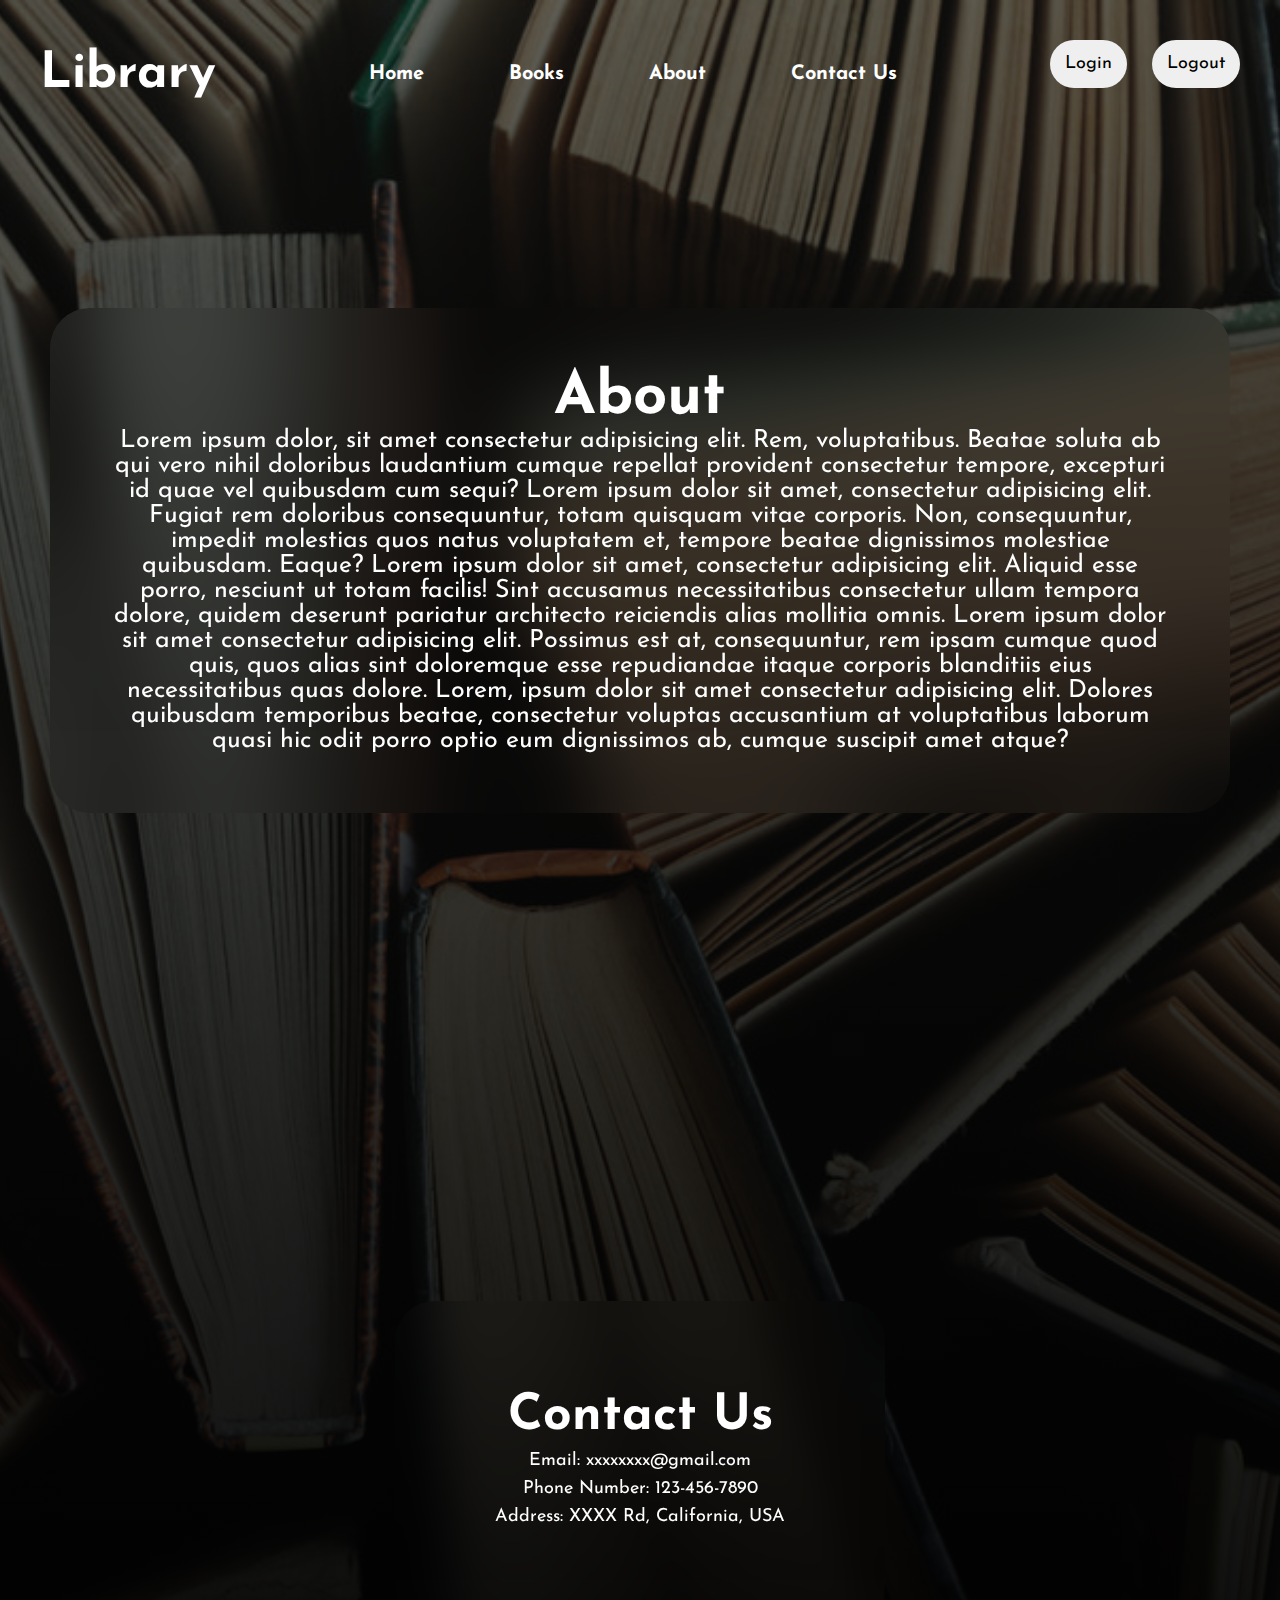
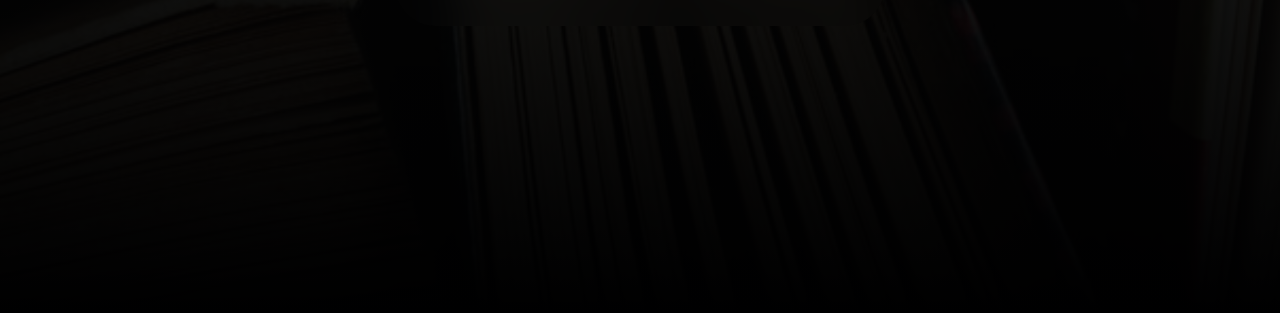
<file: about.html>
<!DOCTYPE html>
<html lang="en">
<head>
    <meta charset="UTF-8">
    <meta http-equiv="X-UA-Compatible" content="IE=edge">
    <meta name="viewport" content="width=device-width, initial-scale=1.0">
    <link rel="stylesheet" href="style.css">
    <link rel="preconnect" href="https://fonts.googleapis.com">
    <link rel="preconnect" href="https://fonts.gstatic.com" crossorigin>
    <link href="https://fonts.googleapis.com/css2?family=Josefin+Sans:ital,wght@0,100..700;1,100..700&display=swap" rel="stylesheet">
    <title>About</title>

</head>
<body>
    <nav class="navigation">
        <h1 class="logo">Library</h1>
        <ul>
            <li><a href="index.html">Home</a></li>
            <li><a href="book.html">Books</a></li>
            <li><a href="about.html">About</a></li>
            <li><a href="#contact-section">Contact Us</a></li>
        </ul>
        <div class="log-btns">
            <button class="login-btn" onclick="login()">Login</button>
            <button class="logout-btn" onclick="login()">Logout</button>
            <script>
                function login(){
                    window.location.href = 'login.html'
                }
            </script>
        </div>
    </nav>
    <div class="about-info" id="about-section">
        <h1>About</h1>
        <p>Lorem ipsum dolor, sit amet consectetur adipisicing elit. Rem, voluptatibus. Beatae soluta ab qui vero nihil doloribus laudantium cumque repellat provident consectetur tempore, excepturi id quae vel quibusdam cum sequi?
            Lorem ipsum dolor sit amet, consectetur adipisicing elit. Fugiat rem doloribus consequuntur, totam quisquam vitae corporis. Non, consequuntur, impedit molestias quos natus voluptatem et, tempore beatae dignissimos molestiae quibusdam. Eaque?
            Lorem ipsum dolor sit amet, consectetur adipisicing elit. Aliquid esse porro, nesciunt ut totam facilis! Sint accusamus necessitatibus consectetur ullam tempora dolore, quidem deserunt pariatur architecto reiciendis alias mollitia omnis.
            Lorem ipsum dolor sit amet consectetur adipisicing elit. Possimus est at, consequuntur, rem ipsam cumque quod quis, quos alias sint doloremque esse repudiandae itaque corporis blanditiis eius necessitatibus quas dolore. Lorem, ipsum dolor sit amet consectetur adipisicing elit. Dolores quibusdam temporibus beatae, consectetur voluptas accusantium at voluptatibus laborum quasi hic odit porro optio eum dignissimos ab, cumque suscipit amet atque?
        </p>
    </div>
    <div class="contact-info" id="contact-section">
        <div class="blur-section">
            <h1>Contact Us</h1>
            <p>Email: xxxxxxxx@gmail.com</p>
            <p>Phone Number: 123-456-7890</p>
            <p>Address: XXXX Rd, California, USA</p>
        </div>
    </div>
</body>
</html>
</file>
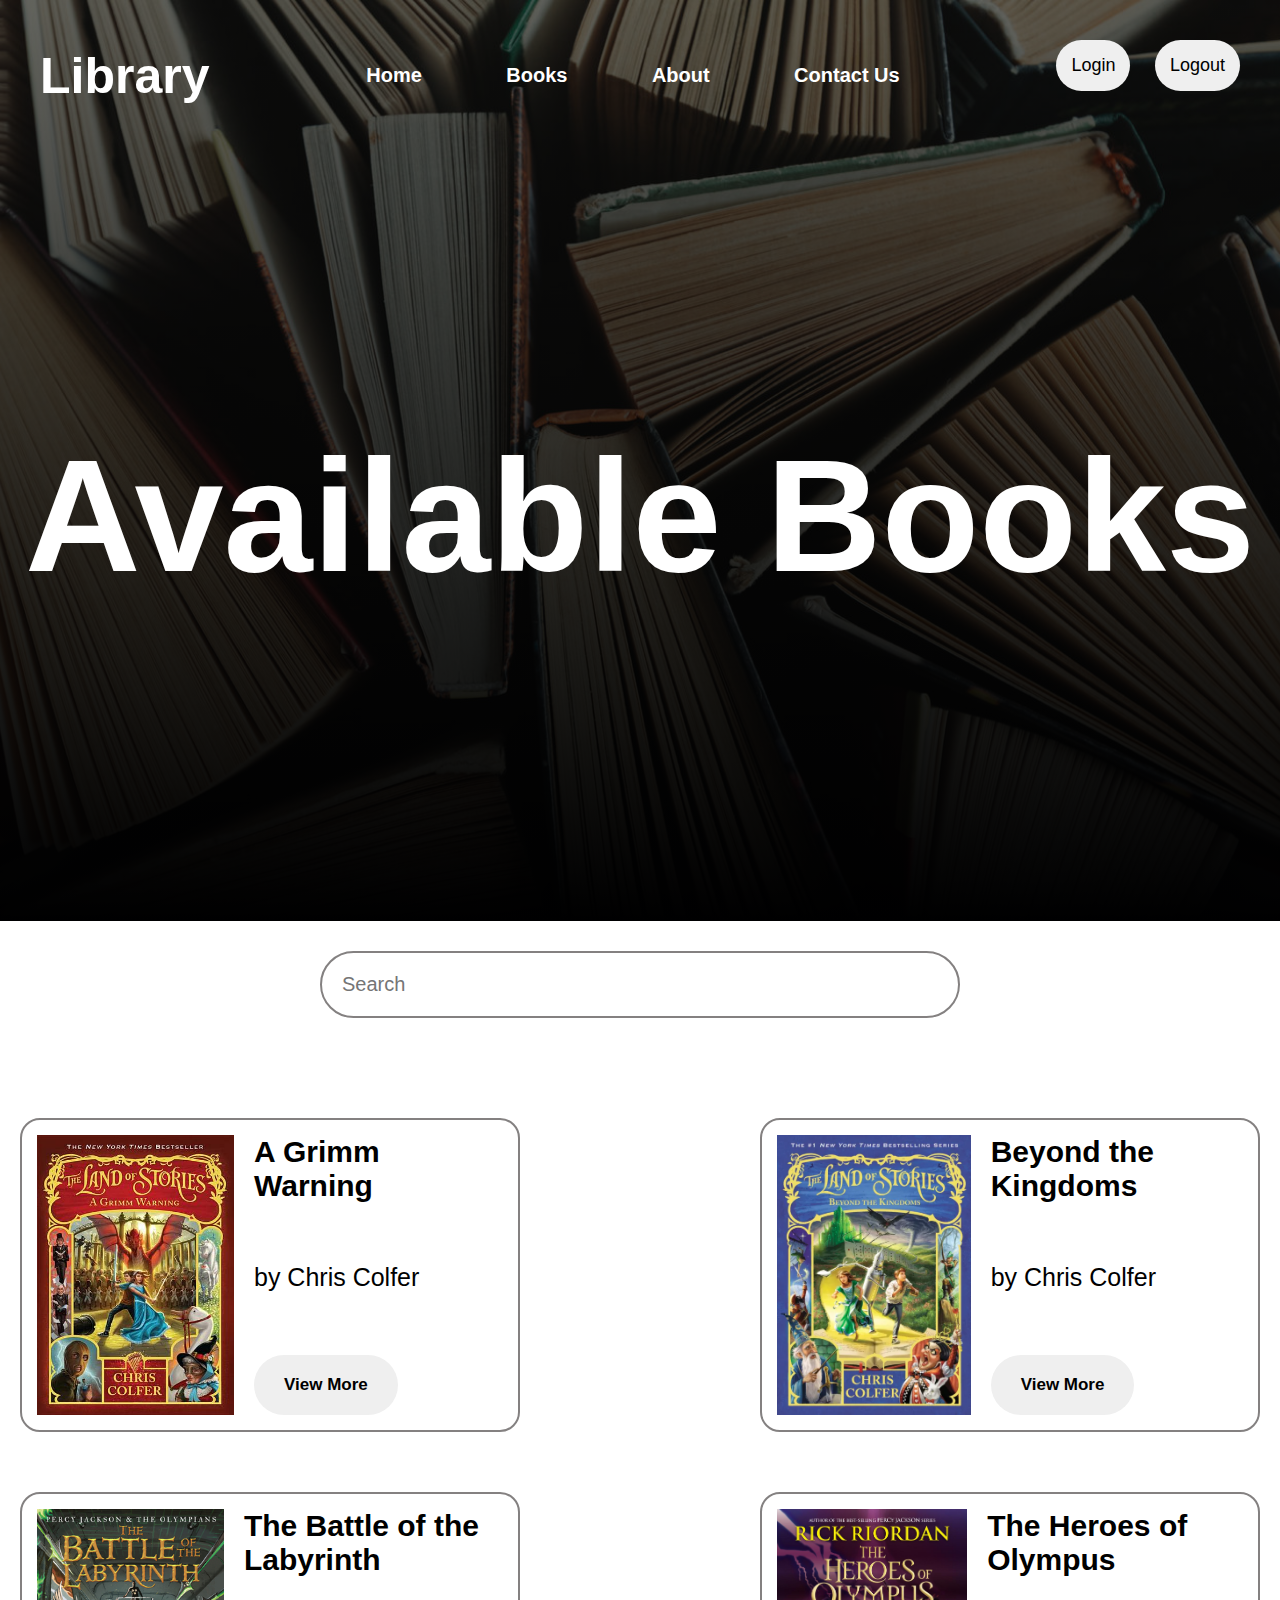
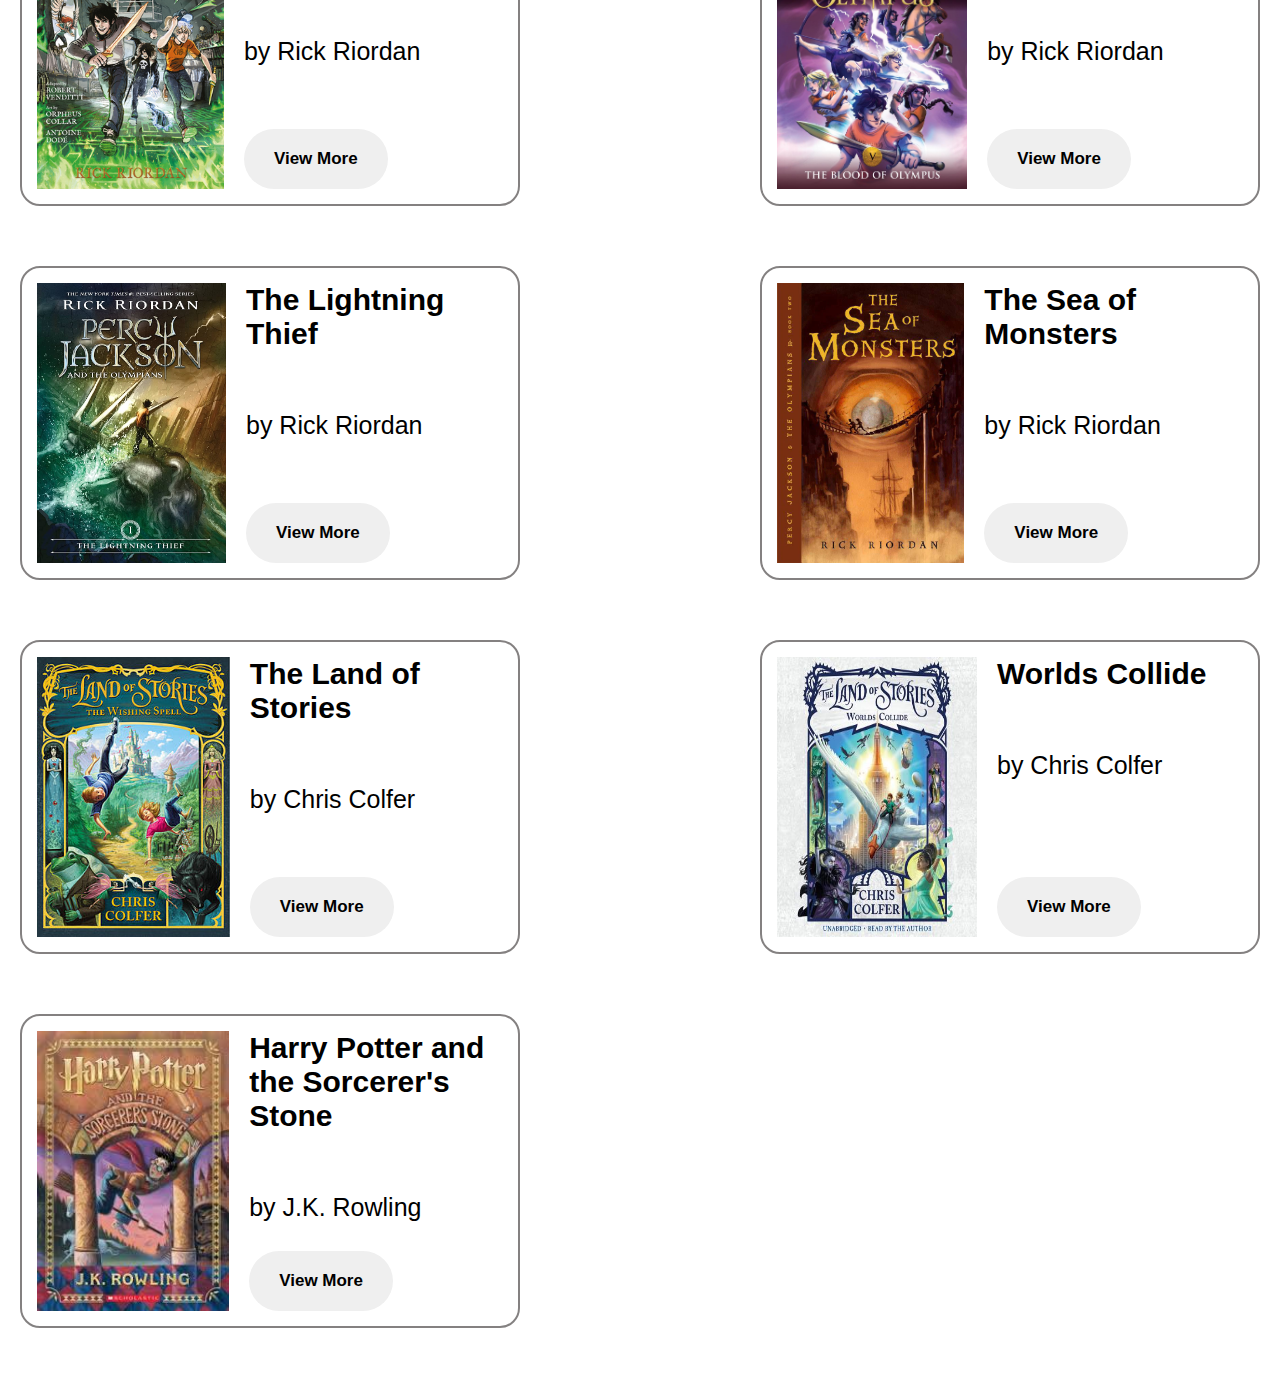
<file: book.html>
<!DOCTYPE html>
<html lang="en">
<head>
    <meta charset="UTF-8">
    <meta http-equiv="X-UA-Compatible" content="IE=edge">
    <meta name="viewport" content="width=device-width, initial-scale=1.0">
    <title>Books</title>
    <link rel="stylesheet" href="style.css">
    <link rel="stylesheet" href="https://cdnjs.cloudflare.com/ajax/libs/font-awesome/6.0.0/css/all.min.css">
</head>
<body class="book-container">
    <header class="book-header">
        <nav class="navigation">
            <h1 class="logo">Library</h1>
            <ul>
                <li><a href="index.html">Home</a></li>
                <li><a href="book.html">Books</a></li>
                <li><a href="about.html">About</a></li>
                <li><a href="about.html#contact-section">Contact Us</a></li>
            </ul>
            <div class="log-btns">
                <button class="login-btn" onclick="login()">Login</button>
                <button class="logout-btn" onclick="login()">Logout</button>
                <script>
                    function login(){
                        window.location.href = 'login.html'
                    }
                </script>
            </div>
        </nav>
        <div class="books-Page">
            <h1>Available Books</h1>
        </div>
    </header>

    <main class="books-section">
        <div class="search-bar">
            <input type="text" placeholder="Search">
            
        </div>

        <section class="book-list">
            <div class="book-card">
                <img src="A Grimm Warning.jpg" alt="">
                <div class="book-info">
                    <h3>A Grimm Warning</h3>
                    <p>by Chris Colfer</p>
                    <button class="view-more-button">View More</button>
                </div>
            </div>

            <div class="book-card">
                <img src="Beyond the Kingdoms.webp" alt="">
                <div class="book-info">
                    <h3>Beyond the Kingdoms</h3>
                    <p>by Chris Colfer</p>
                    <button class="view-more-button">View More</button>
                </div>
            </div>

            <div class="book-card">
                <img src="The Battle of the Labyrinth.jpg" alt="">
                <div class="book-info">
                    <h3>The Battle of the Labyrinth</h3>
                    <p>by Rick Riordan</p>
                    <button class="view-more-button">View More</button>
                </div>
            </div>

            <div class="book-card">
                <img src="The Heroes of Olympus.jpg" alt="">
                <div class="book-info">
                    <h3>The Heroes of Olympus</h3>
                    <p>by Rick Riordan</p>
                    <button class="view-more-button">View More</button>
                </div>
            </div>

            <div class="book-card">
                <img src="The lightning thief.jpg" alt="">
                <div class="book-info">
                    <h3>The Lightning Thief</h3>
                    <p>by Rick Riordan</p>
                    <button class="view-more-button">View More</button>
                </div>
            </div>
            
            <div class="book-card">
                <img src="The Sea of Monsters.webp" alt="">
                <div class="book-info">
                    <h3>The Sea of Monsters</h3>
                    <p>by Rick Riordan</p>
                    <button class="view-more-button">View More</button>
                </div>
            </div>


            <div class="book-card">
                <img src="The_Land_of_Stories.jpg" alt="">
                <div class="book-info">
                    <h3>The Land of Stories</h3>
                    <p>by Chris Colfer</p>
                    <button class="view-more-button">View More</button>
                </div>
            </div>
            
            <div class="book-card">
                <img src="Worlds Collide.jpg" alt="">
                <div class="book-info">
                    <h3>Worlds Collide</h3>
                    <p>by Chris Colfer</p>
                    <button class="view-more-button">View More</button>
                </div>
            </div>

            <div class="book-card">
                <img src="Harry Potter and the Sorcerer's Stone.jpg" alt="">
                <div class="book-info">
                    <h3>Harry Potter and the Sorcerer's Stone</h3>
                    <p>by J.K. Rowling</p>
                    <button class="view-more-button">View More</button>
                </div>
            </div>
        </section>

    </main>
        
    
    
</body>
</html>
</file>
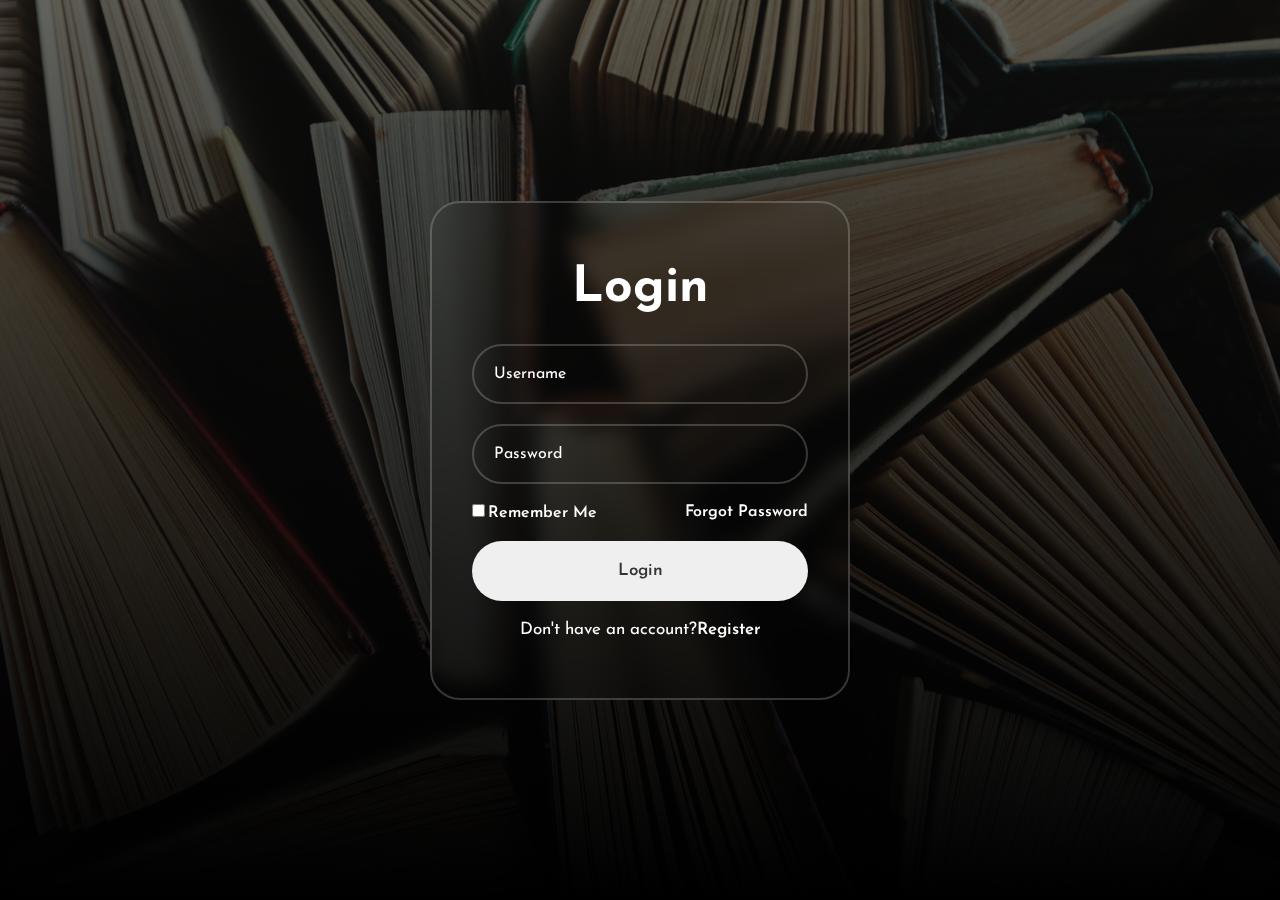
<file: login.html>
<!DOCTYPE html>
<html>
    <head>
        <title>Login</title>
        <link rel="stylesheet" href="style.css">
        <link rel="preconnect" href="https://fonts.googleapis.com">
        <link rel="preconnect" href="https://fonts.gstatic.com" crossorigin>
        <link href="https://fonts.googleapis.com/css2?family=Josefin+Sans:ital,wght@0,100..700;1,100..700&display=swap" rel="stylesheet">
        <meta name="viewport" content="width=device-width, initial-scale=1.0">
    </head>
    <body class="login-page">
       <div class="wrapper">
        <form action="" id="loginForm">
            <h1>Login</h1>
            <div class="input-box">
                <input type="text" id="username" placeholder="Username" required>
            </div>
            <div class="input-box">
                <input type="password" id= 'password'placeholder="Password" required>
            </div>
            <div class="remember-forgot">
                <label><input type="checkbox">Remember Me</label>
                <a href="#">Forgot Password</a>
            </div>
            <button class="btn">Login</button>
            <script> 
                document.getElementById('loginForm').addEventListener('submit', function(e){
                    e.preventDefault();

                    const username = document.getElementById('username').value.trim();
                    const password = document.getElementById('password').value.trim();

                    if (!username || !password){
                        alert('Please enter both a Username and Password')
                    } else{
                        window.location.href = 'index.html'
                    }
                });
            </script>
            <div class="no-account">
                <label>Don't have an account?<a href="#">Register</a></label>
            </div>
        </form>
       </div> 
    </body>
</html>
</file>
<file: style.css>
*{
    margin: 0;
    padding: 0;
    box-sizing: border-box;
    font-family: 'Josefin Sans', sans-serif;
}

body{
    min-height: 100vh;
    background: linear-gradient(rgba(0,0,0,.6), rgba(0,0,0.6)), url(bokwal.jpg) no-repeat;
    background-size: cover;
    background-position: center;
}


body.login-page{
    display: flex;
    justify-content: center;
    align-items: center;
    min-height: 100vh;
    background: linear-gradient(rgba(0,0,0,.6), rgba(0,0,0.6)), url(bokwal.jpg) no-repeat;
    background-size: cover;
    background-position: center;
}

.wrapper{
    width: 420px;
    background-color: transparent;
    color: white;
    padding-left: 40px;
    padding-right: 40px;
    padding-top: 60px;
    padding-bottom: 60px;
    border-radius: 30px;
    border: 2px solid rgba(255,255,255,.2);
    backdrop-filter: blur(10px);
}

.wrapper h1{
    font-size: 50px;
    text-align: center;
    margin-bottom: 20px;
}

.wrapper .input-box{
    width: 100%;
    height: 50px;
    margin: 30px 0;
}

.input-box input{
    width: 100%;
    height: 60px;
    border: none;
    border-radius: 40px;
    padding: 10px;
    background: transparent;
    border: 2px solid rgba(255,255,255,.2);
    padding: 20px 45px 20px 20px;
    color: white;
    font-size: 17px;
    outline: none;
}

.input-box input::placeholder{
    font-size: 16px;
    color: white
}

.wrapper .remember-forgot{
    display: flex;
    justify-content: space-between;
    font-size: 16px;
    color: white;
    font-weight: 600;
}

.remember-forgot label input{
    accent-color: white;
    margin-right: 3px;
}

.remember-forgot a{
    color: white;
    text-decoration: none;
}

.remember-forgot a:hover{
    text-decoration: underline;
}

.wrapper .no-account{
    font-size: 17px;
    color: white;
    text-align: center;
}

.no-account a{
    color: white;
    text-decoration: none;
    font-weight: 600;
}

.no-account a:hover{
    text-decoration: underline;
}

.wrapper .btn{
    width: 100%;
    height: 60px;
    border: none;
    border-radius: 40px;
    font-size: 17px;
    color: #333;
    font-weight: 600;
    outline: none;
    cursor: pointer;
    margin-top: 20px;
    margin-bottom: 20px;
}

.btn:hover{
    background: rgb(225, 224, 224);
}


/*-----------------------------------------------------------------*/


.home{
    height: 100vh;
    width: 100%;
}

nav{
    display: flex;
    align-items: center;
    justify-content: space-between;
    padding-top: 40px;
    padding-left: 40px;
    padding-right: 40px;
}

.logo{
    color: white;
    font-size: 50px;
}

nav ul li{
    list-style-type: none;
    display: inline-block;
    padding: 10px 40px;
}

nav ul li a{
    color: white;
    text-decoration: none;
    font-size: 20px;
    font-weight: bold;
}

nav ul li a:hover{
    color: rgb(132, 129, 129);
    transition: .3s;
}


nav button{
    border: none;
    border-radius: 30px;
    padding: 15px;
    font-size: 18px;
    cursor: pointer;
}

nav button:hover{
    background: rgb(132, 129, 129);
    transition: .3s;
    color: white;
    cursor: pointer;
}

nav button.login-btn{
    margin-right: 20px;
    margin-bottom: 20px;
}

.container{
    height: 80vh;
    display: flex;
    flex-direction: column;
    justify-content: center;
    align-items: center;
    text-align: center;
    animation: fade-down 1s;
}

.container .welcome{
    color: white;
    font-size: 80px;
}

.container .start-btn{
    border: none;
    border-radius: 50px;
    padding: 30px;
    font-size: 20px;
    margin-top: 90px;
    animation: fade-down 2s;
}

.start-btn:hover{
    background: rgb(132, 129, 129);
    transition: .3s;
    color: white;
    cursor: pointer;
}

@keyframes fade-down {
    0% {
        opacity: 0;
        transform: translateY(-30px) scale(0.9);
    }

    100% {
        opacity: 1;
        transform: translateY(0px) scale(1);
    }
}

/*------------------------------------------------------------
ABOUT PAGE*/

html {
    scroll-behavior: smooth;
}

.about-info{
    color: white;
    background: transparent;
    backdrop-filter: blur(40px);
    border: none;
    border-radius: 40px;
    padding: 60px;
    margin: 200px 50px;
    display: flex;
    flex-direction: column;
    justify-content: center;
    align-items: center;
    text-align: center;
    animation: fade-down 2s;
}

.about-info h1{
    font-size: 60px;
}

.about-info p{
    font-size: 25px;
}

.contact-info {
    height: 100vh;
    display: flex;
    flex-direction: column;
    justify-content: center;
    align-items: center;
    text-align: center;
    animation: fade-down 2s;
}

.blur-section{
    color: white;
    background: transparent;
    backdrop-filter: blur(20px);
    border: none;
    border-radius: 40px;
    padding: 90px;
}

.blur-section h1{
    font-size: 50px;
}

.blur-section p{
    font-size: 18px;
    margin: 10px;
}

/*-------------------------------------------------------------
BOOK PAGE*/

.book-header{
    background: linear-gradient(rgba(0,0,0,.6), rgba(0,0,0.6)), url(bokwal.jpg) no-repeat;
    background-size: cover;
    background-position: center;
}

.books-Page{
    color: white;
    font-size: 80px;
    height: 90vh;
    display: flex;
    justify-content: center;
    align-items: center;
    animation: fade-down 1s;
    font-family: 'Josefin Sans', sans-serif;
}

.books-section{
    background: white;
}

.search-bar{
    display: flex;
    flex-wrap: nowrap;
    justify-content: center;
    align-items: center;
    margin: auto;
    position: relative;
    box-sizing: border-box;
    max-width: 100%;
    gap: 8px;
}

.search-bar input{
    padding: 20px;
    border-radius: 40px;
    outline: none;
    border: 2px solid rgb(132, 129, 129);
    width: 50%;
    font-size: 20px;
    margin-top: 30px;
    min-width: 0;

}


.book-list{
    display: flex;
    flex-wrap: wrap;
    gap: 10px;
    margin-top: 100px;
    justify-content: space-between;

}

.book-card{
    display: flex;
    padding: 15px 15px;
    border-radius: 20px;
    width: 500px;
    box-sizing: border-box;
    margin-bottom: 50px;
    border: 2px solid rgb(132, 129, 129);
    margin-left: 20px;
    margin-right: 20px;
}

.book-card img{
    width: 200px;
    margin-right: 20px;
    height: 280px;
}

.book-info{
    display: flex;
    flex-direction: column;
    justify-content: flex-start;
    height: 100%;
}

.book-info h3{
    font-size: 30px;
    margin: 0;
}

.book-info p{
    margin-top: 60px;
    font-size: 25px;
}

.book-info button{
    border: none;
    border-radius: 40px;
    padding: 20px 30px;
    margin-top: auto;
    width: fit-content;
    cursor: pointer;
    font-weight: bold;
    font-size: 17px;
}

.book-info button:hover{
    background: rgb(92, 90, 90);
    color: white;
    transition: 0.3s;
}
</file>
